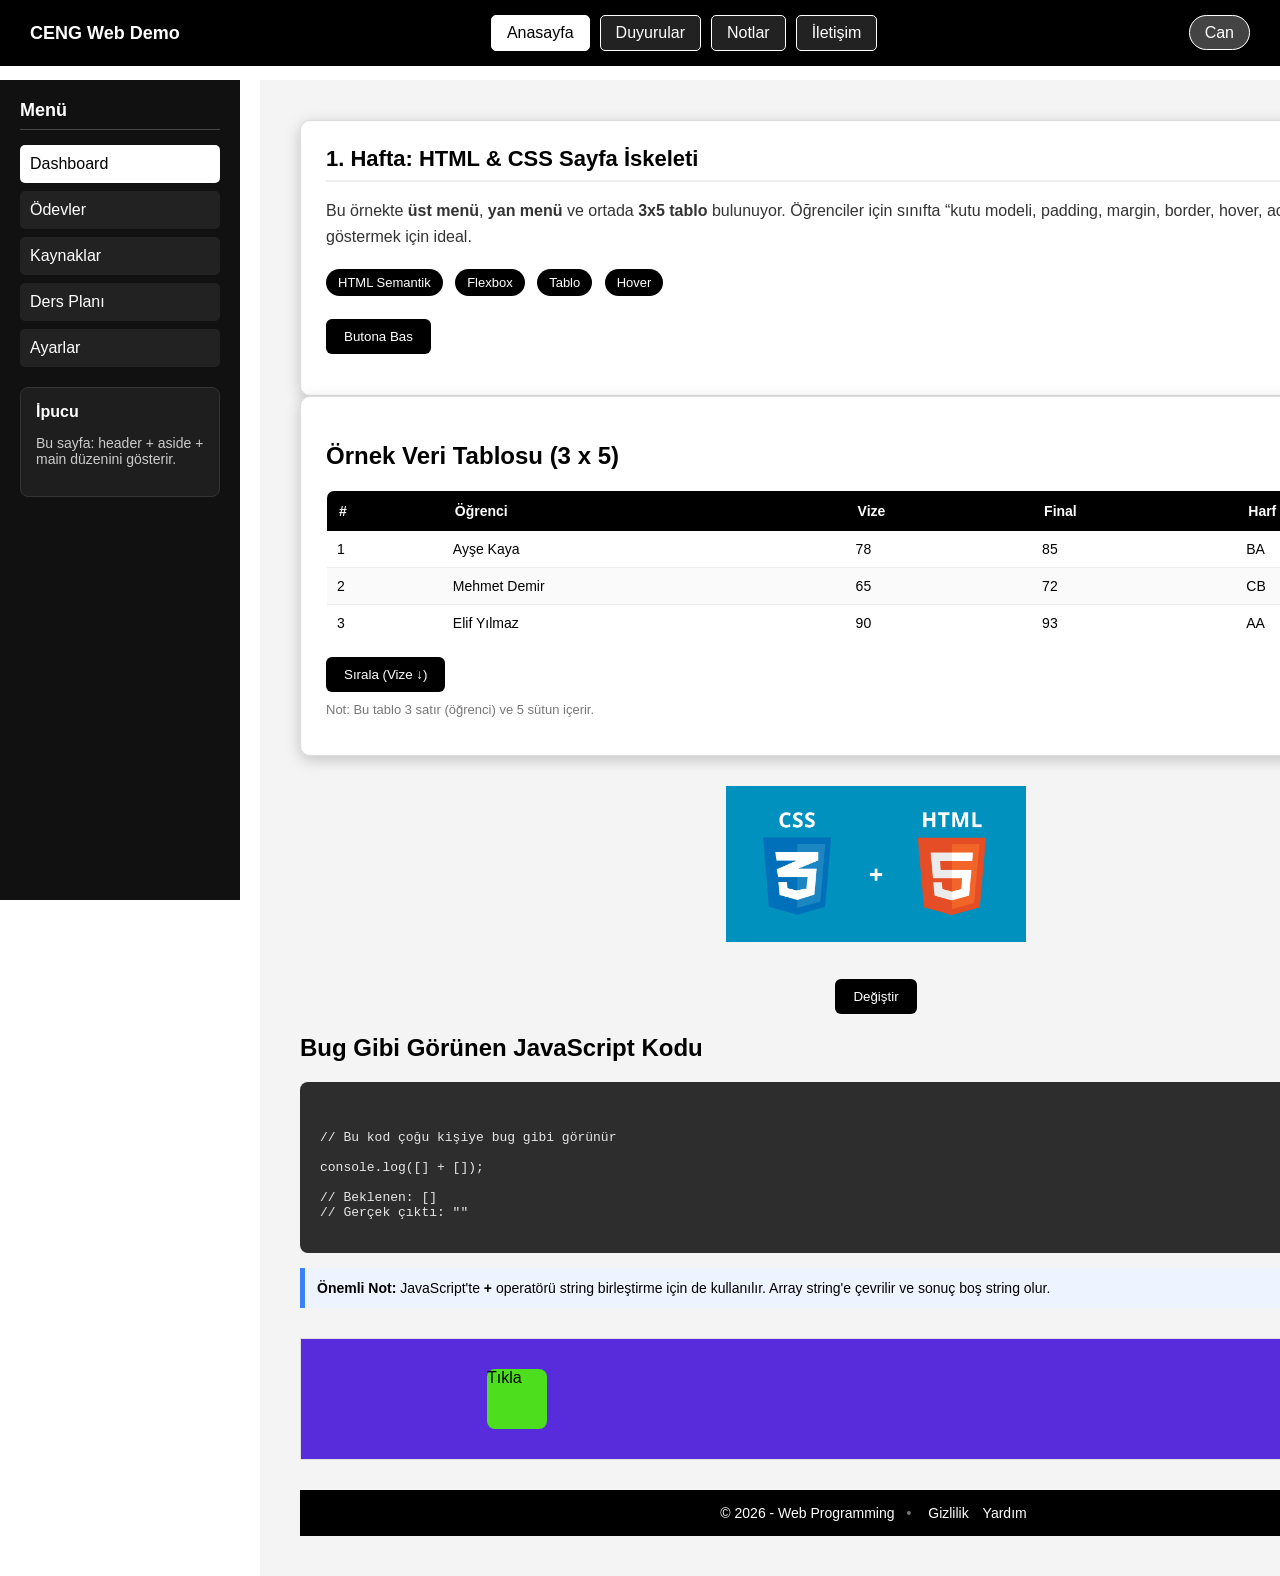
<file: Lab3/wwwroot/site1/index.html>
<!doctype html>
<html lang="tr">
<head>
  <meta charset="utf-8" />
  <meta name="viewport" content="width=device-width, initial-scale=1" />
  <title>HTML + CSS Demo</title>
  <link rel="stylesheet" href="style.css" />
</head>

<body>
  <!-- TOP NAV -->
  <header class="topbar">
    <div class="brand">CENG Web Demo</div>

    <nav class="topnav" aria-label="Üst Menü">
      <a class="topnav__link is-active" href="#">Anasayfa</a>
      <a class="topnav__link" href="#">Duyurular</a>
      <a class="topnav__link" href="#">Notlar</a>
      <a class="topnav__link" href="#">İletişim</a>
    </nav>

    <div class="user">
      <span class="user__pill">Can</span>
    </div>
  </header>

  <!-- PAGE LAYOUT -->
  <div class="layout">
    <!-- SIDE MENU -->
    <aside class="sidebar" aria-label="Yan Menü">
      <h2 class="sidebar__title">Menü</h2>
      <a class="sidebar__link is-active" href="#">Dashboard</a>
      <a class="sidebar__link" href="#">Ödevler</a>
      <a class="sidebar__link" href="#">Kaynaklar</a>
      <a class="sidebar__link" href="#">Ders Planı</a>
      <a class="sidebar__link" href="#">Ayarlar</a>

      <div class="sidebar__card">
        <h3 class="sidebar__cardTitle">İpucu</h3>
        <p class="sidebar__cardText">
          Bu sayfa: header + aside + main düzenini gösterir.
        </p>
      </div>
    </aside>

    <!-- MAIN CONTENT -->
    <main class="content">
      <section class="card">
        <h1 class="card__title" id="haftaBaslik">
          1. Hafta: HTML & CSS Sayfa İskeleti
        </h1>
        <p class="card__text" id="degisecekYazi">
          Bu örnekte <strong>üst menü</strong>, <strong>yan menü</strong> ve ortada
          <strong>3x5 tablo</strong> bulunuyor. Öğrenciler için sınıfta “kutu modeli, padding,
          margin, border, hover, active” gibi konuları göstermek için ideal.
        </p>

        <div class="badges">
          <span class="badge">HTML Semantik</span>
          <span class="badge">Flexbox</span>
          <span class="badge">Tablo</span>
          <span class="badge">Hover</span>
        </div>
        <button class="jsButton" id="jsBtn">Butona Bas</button>
        <p id="jsMesaj" class="jsText"></p>
      </section>

      <section class="card">
        <h2 class="card__subtitle">Örnek Veri Tablosu (3 x 5)</h2>

        <div class="tableWrap">
          <table class="dataTable">
            <thead>
              <tr>
                <th>#</th>
                <th>Öğrenci</th>
                <th>Vize</th>
                <th>Final</th>
                <th>Harf</th>
              </tr>
            </thead>

            <tbody>
              <tr>
                <td>1</td><td>Ayşe Kaya</td><td>78</td><td>85</td><td>BA</td>
              </tr>
              <tr>
                <td>2</td><td>Mehmet Demir</td><td>65</td><td>72</td><td>CB</td>
              </tr>
              <tr>
                <td>3</td><td>Elif Yılmaz</td><td>90</td><td>93</td><td>AA</td>
              </tr>
            </tbody>
          </table>
        </div>
        <button class="jsButton" id="siralaBtn">Sırala (Vize ↓)</button>
        <p class="muted">
          Not: Bu tablo 3 satır (öğrenci) ve 5 sütun içerir.
        </p>
      </section>
      <div class="footerImage">
        <img src="css3-html5.png" alt="Logo" id="degisenResim">
      
        <br><br>
      
        <button class="jsButton" id="degistirBtn">Değiştir</button>
      </div>
      <h2>Bug Gibi Görünen JavaScript Kodu</h2>

<div class="code-box">
<pre><code>
// Bu kod çoğu kişiye bug gibi görünür

console.log([] + []);

// Beklenen: []
// Gerçek çıktı: ""
</code></pre>
</div>

<div class="note">
<strong>Önemli Not:</strong> JavaScript'te <b>+</b> operatörü string birleştirme
için de kullanılır. Array string'e çevrilir ve sonuç boş string olur.
</div>
      <div class="animationArea">
        <div id="animBox">Tıkla</div>
      </div>
      <footer class="footer">
        <span>© 2026 - Web Programming</span>
        <span class="footer__sep">•</span>
        <a class="footer__link" href="#">Gizlilik</a>
        <a class="footer__link" href="#">Yardım</a>
      </footer>
    </main>
  </div>
  <script src="script.js"></script>
</body>
</html>
</file>
<file: Lab3/wwwroot/site1/style.css>
/* Sayfa genel ayar */
body {
  margin: 0;
  font-family: Arial, sans-serif;
}

/* Üst bar */
.topbar {
  position: fixed;          /* Sayfanın üstüne sabitler */
  top: 0;
  left: 0;
  width: 100%;
  background-color: black;  /* Siyah arka plan */
  color: white;
  display: flex;
  justify-content: space-between;
  align-items: center;
  padding: 15px 30px;
  box-sizing: border-box;
  z-index: 1000;
}

/* Logo */
.brand {
  font-weight: bold;
  font-size: 18px;
}

/* Menü */
.topnav {
  display: flex;
  gap: 10px;
}

/* Menü linkleri kutu şeklinde */
.topnav__link {
  text-decoration: none;
  color: white;
  background-color: #222;
  padding: 8px 15px;
  border: 1px solid white;
  border-radius: 5px;
  transition: 0.3s;
}

/* Hover efekti */
.topnav__link:hover {
  background-color: white;
  color: black;
}

/* Aktif menü */
.topnav__link.is-active {
  background-color: white;
  color: black;
}

/* Kullanıcı kutusu */
.user__pill {
  background-color: #444;
  padding: 8px 15px;
  border-radius: 20px;
  border: 1px solid white;
}

/* İçeriğin üst menünün altında kalmaması için boşluk */
body {
  padding-top: 80px;
}

/* Layout yapısı */
.layout {
  display: flex;
}

/* Sidebar */
.sidebar {
  position: fixed;           /* Sabit yan menü */
  top: 80px;                 /* Header yüksekliği kadar aşağıdan başlasın */
  left: 0;
  width: 240px;
  height: calc(100vh - 80px);
  background-color: #111;    /* Siyah arka plan */
  color: white;
  padding: 20px;
  box-sizing: border-box;
  overflow-y: auto;
}

/* Başlık */
.sidebar__title {
  margin-top: 0;
  margin-bottom: 15px;
  font-size: 18px;
  border-bottom: 1px solid #444;
  padding-bottom: 8px;
}

/* Menü linkleri */
.sidebar__link {
  display: block;
  text-decoration: none;
  color: white;
  background-color: #222;
  padding: 10px;
  margin-bottom: 8px;
  border-radius: 5px;
  transition: 0.3s;
}

/* Hover efekti */
.sidebar__link:hover {
  background-color: white;
  color: black;
}

/* Aktif link */
.sidebar__link.is-active {
  background-color: white;
  color: black;
}

/* Kart alanı */
.sidebar__card {
  margin-top: 20px;
  background-color: #1e1e1e;
  padding: 15px;
  border-radius: 8px;
  border: 1px solid #333;
}

.sidebar__cardTitle {
  margin: 0 0 8px 0;
  font-size: 16px;
}

.sidebar__cardText {
  font-size: 14px;
  color: #ccc;
}

/* Main içerik alanı */
.content {
  margin-left: 260px;     /* Sidebar genişliği */
  padding: 40px;
  background-color: #f4f4f4;
  min-height: 100vh;
  box-sizing: border-box;
}

/* Kart tasarımı */
.card {
  background-color: white;
  padding: 25px;
  border-radius: 10px;
  box-shadow: 0 4px 15px rgba(0,0,0,0.2);
  width: 1100px;
  margin: 0 auto;          /* Ortalar */
  border: 1px solid #ddd;
}

/* Başlık */
.card__title {
  margin-top: 0;
  margin-bottom: 15px;
  font-size: 22px;
  border-bottom: 2px solid #eee;
  padding-bottom: 8px;
}

/* Metin */
.card__text {
  line-height: 1.6;
  color: #333;
}

/* Badge alanı */
.badges {
  margin-top: 20px;
}

/* Badge tasarımı */
.badge {
  display: inline-block;
  background-color: black;
  color: white;
  padding: 6px 12px;
  border-radius: 20px;
  font-size: 13px;
  margin-right: 8px;
  margin-bottom: 8px;
  transition: 0.3s;
}

/* Hover efekti */
.badge:hover {
  background-color: #444;
}

/* Tablo kapsayıcı */
.tableWrap {
  margin-top: 20px;
  overflow-x: auto;
}

/* Tablo genel */
.dataTable {
  width: 100%;
  border-collapse: collapse;
  background-color: white;
  border: 1px solid #ddd;
  border-radius: 8px;
  overflow: hidden;
}

/* Başlık satırı */
.dataTable thead {
  background-color: black;
  color: white;
}

.dataTable th {
  padding: 12px;
  text-align: left;
  font-weight: bold;
  font-size: 14px;
}

/* Hücreler */
.dataTable td {
  padding: 10px;
  border-bottom: 1px solid #eee;
  font-size: 14px;
}

/* Satır hover efekti */
.dataTable tbody tr:hover {
  background-color: #f2f2f2;
}

/* Alternatif satır rengi */
.dataTable tbody tr:nth-child(even) {
  background-color: #fafafa;
}

/* Alt açıklama */
.muted {
  margin-top: 10px;
  font-size: 13px;
  color: #777;
}

/* Sayfa yapısını dikey hizalama */
body {
  margin: 0;
  display: flex;
  flex-direction: column;
  min-height: 100vh;
}

/* Ana içerik alanı büyüsün */
.layout {
  flex: 1;
  display: flex;
}

/* Footer */
.footer {
  background-color: black;
  color: white;
  text-align: center;
  padding: 15px;
  font-size: 14px;
}

/* Ayırıcı nokta */
.footer__sep {
  margin: 0 8px;
  color: #777;
}

/* Footer linkleri */
.footer__link {
  color: white;
  text-decoration: none;
  margin: 0 5px;
  transition: 0.3s;
}

.footer__link:hover {
  text-decoration: underline;
  color: #ccc;
}
.jsButton {
  margin-top: 15px;
  padding: 10px 18px;
  background-color: black;
  color: white;
  border: none;
  border-radius: 6px;
  cursor: pointer;
  transition: 0.3s;
}

.jsButton:hover {
  background-color: #444;
}

.jsText {
  margin-top: 10px;
  font-weight: bold;
  color: green;
}
.footerImage {
  text-align: center;
  margin: 30px 0 10px 0;
}

.footerImage img {
  width: 300px;     /* İstersen büyütüp küçültebilirsin */
  height: auto;
}
.animationArea {
  background-color: #582cdb;
  height: 120px;
  position: relative;
  margin: 30px 0;
  border: 1px solid #ddd;
}

#animBox {
  width: 60px;
  height: 60px;
  background-color: rgb(77, 222, 29);
  position: absolute;
  left: 0;
  top: 30px;
  border-radius: 8px;
}

@keyframes boxJump {
  0% {
    transform: translateY(0);
  }
  30% {
    transform: translateY(-40px);
  }
  60% {
    transform: translateY(0);
  }
  100% {
    transform: translateY(0);
  }
}

#animBox.jump {
  animation: boxJump 0.4s ease-out;
}
h2{
  margin-bottom:20px;
  }
  
  .code-box{
  background:#2d2d2d;
  color:#e6e6e6;
  padding:20px;
  border-radius:8px;
  font-family: monospace;
  overflow-x:auto;
  }
  
  .note{
  margin-top:15px;
  background:#eef4ff;
  border-left:5px solid #3b82f6;
  padding:12px;
  font-size:14px;
  }
</file>
